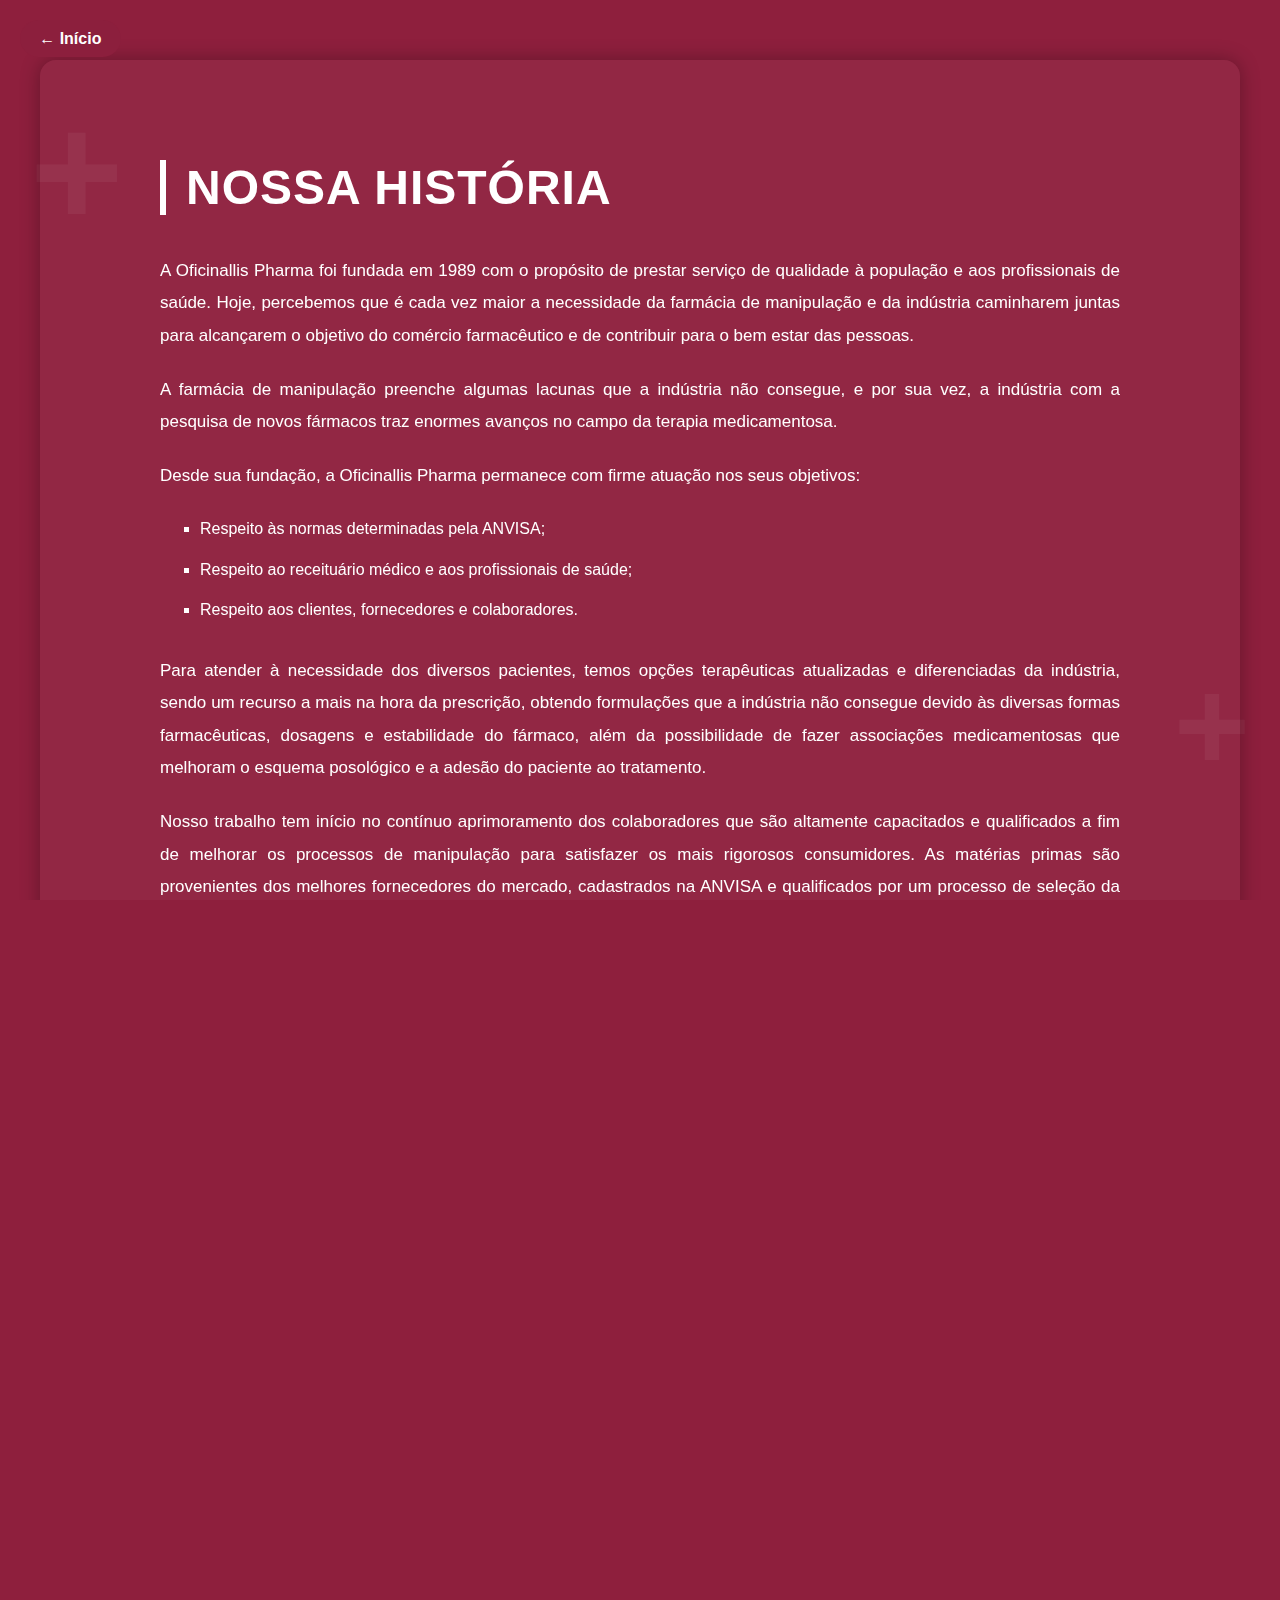
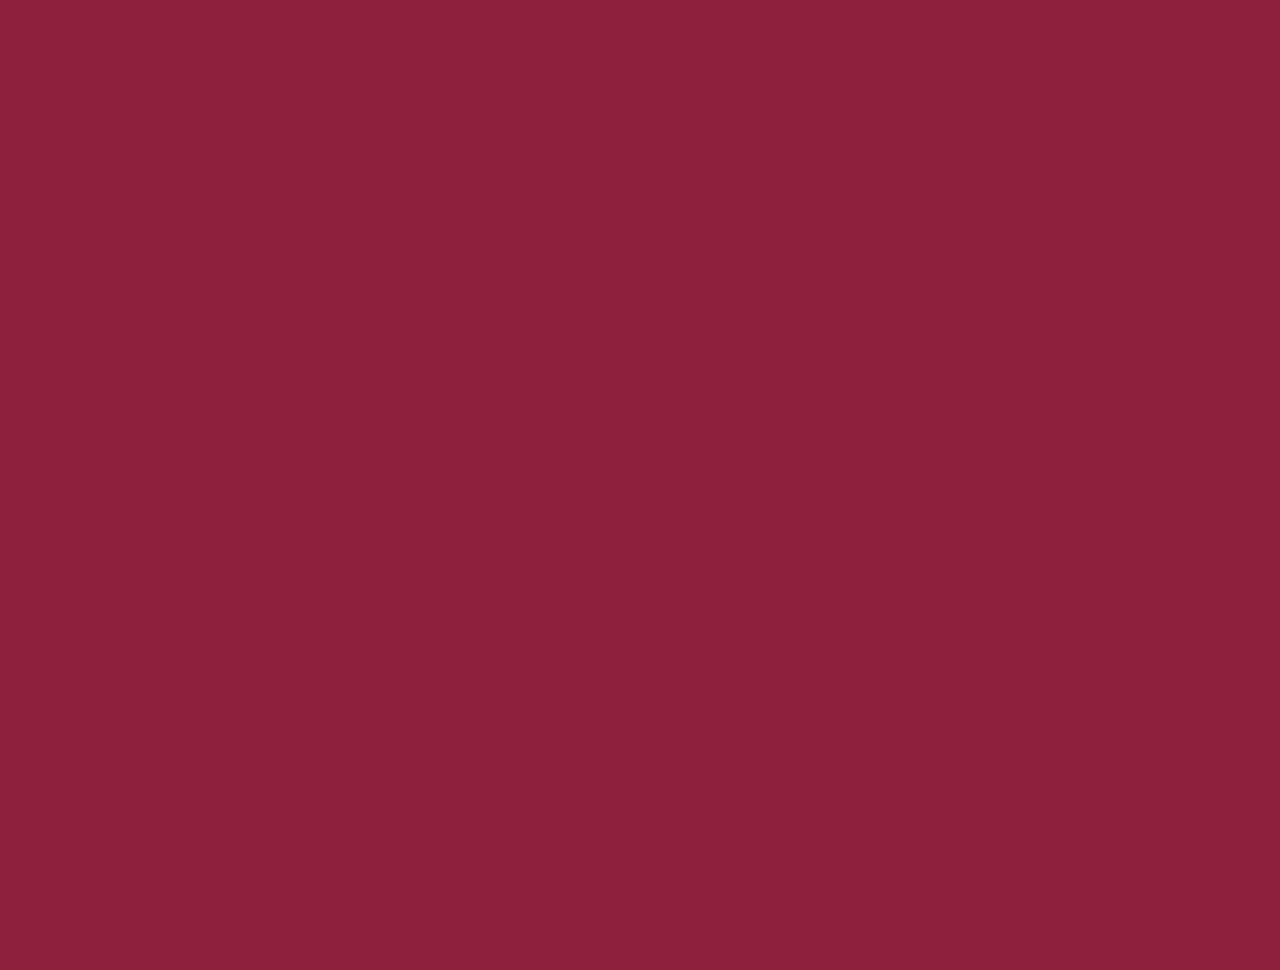
<file: oficinalis.html>
<!DOCTYPE html>
<html lang="pt-BR">
<head>
  <meta charset="UTF-8">
  <title>Nossa História - Oficinallis Pharma</title>
  <style>
    * {
      margin: 0;
      padding: 0;
      box-sizing: border-box;
    }

    html, body {
      height: 100%;
      font-family: 'Segoe UI', Tahoma, Geneva, Verdana, sans-serif;
      background-color: #8e1f3d;
      color: white;
      overflow-y: auto;
    }

    .background-plus {
      position: absolute;
      top: 0;
      left: 0;
      width: 100%;
      height: 100%;
      z-index: 0;
      pointer-events: none;
    }

    .background-plus .plus {
      position: absolute;
      font-size: 160px;
      font-weight: bold;
      color: rgba(255, 255, 255, 0.05);
      font-family: Arial, sans-serif;
    }

    .plus.one {
      top: 80px;
      left: 30px;
    }

    .plus.two {
      bottom: 100px;
      right: 30px;
      font-size: 130px;
    }

    .container {
      position: relative;
      z-index: 1;
      padding: 100px 120px;
      max-width: 1200px;
      margin: 60px auto;
      background: rgba(255, 255, 255, 0.04);
      border-radius: 16px;
      box-shadow: 0 0 20px rgba(0, 0, 0, 0.3);
    }

    h1 {
      font-size: 48px;
      font-weight: bold;
      margin-bottom: 40px;
      border-left: 6px solid #fff;
      padding-left: 20px;
      text-transform: uppercase;
      letter-spacing: 1px;
    }

    p {
      font-size: 17px;
      line-height: 1.9;
      margin-bottom: 22px;
      text-align: justify;
    }

    ul {
      margin: 10px 0 30px 40px;
      list-style: square;
    }

    ul li {
      margin-bottom: 12px;
      line-height: 1.8;
    }

    @media (max-width: 768px) {
      .container {
        padding: 60px 30px;
      }

      h1 {
        font-size: 36px;
        padding-left: 15px;
      }
    }

    .mv-section {
  background-color: white;
  padding: 4rem 2rem;
  text-align: center;
}

.mv-container {
  display: flex;
  justify-content: space-evenly;
  gap: 5rem;
  flex-wrap: wrap;
  max-width: 1400px;
  margin: 0 auto;
}

.mv-item {
  flex: 1 1 300px;
  max-width: 380px;
}

.mv-icon {
  width: 80px;
  height: 80px;
  background-color: #8c1f3d;
  border-radius: 0 50% 50% 50%;
  display: flex;
  align-items: center;
  justify-content: center;
  margin: 0 auto 1rem;
  transition: background-color 0.3s ease;
}

.mv-icon:hover {
  background-color: #333;
}

.mv-icon svg {
  width: 34px;
  height: 34px;
}

.mv-item h3 {
  font-size: 1.2rem;
  color: #333;
  margin-bottom: 1rem;
  letter-spacing: 1px;
}

.mv-item p {
  color: #555;
  font-size: 1rem;
  line-height: 1.6;
  text-align: center;
}

.salas-section {
  background-color: white;
  padding: 4rem 2rem;
  color: #333;
  text-align: center;
}

.salas-container {
  max-width: 1300px;
  margin: 0 auto;
}

.salas-container h2 {
  font-size: 2.5rem;
  margin-bottom: 1.5rem;
  font-weight: 300;
  letter-spacing: 1px;
}

.salas-container h2 span {
  color: #8c1f3d;
  font-weight: 600;
}

.salas-container p {
  font-size: 1rem;
  line-height: 1.7;
  margin-bottom: 1rem;
  max-width: 1000px;
  margin-left: auto;
  margin-right: auto;
}

.salas-grid {
  margin-top: 3rem;
  display: grid;
  grid-template-columns: repeat(auto-fit, minmax(250px, 1fr));
  gap: 1.5rem;
  justify-content: center;
  align-items: center;
}

.salas-grid img {
  width: 100%;
  height: auto;
  border-radius: 8px;
  object-fit: cover;
  box-shadow: 0 4px 8px rgba(0, 0, 0, 0.1);
  transition: transform 0.3s ease;
}

.salas-grid img:hover {
  transform: scale(1.03);
}

.voltar-btn-container {
  margin-top: 3rem;
  text-align: center;
}

.voltar-btn {
  display: inline-block;
  padding: 0.75rem 2rem;
  background-color: #8c1f3d;
  color: white;
  font-size: 1rem;
  font-weight: bold;
  border-radius: 30px;
  text-decoration: none;
  transition: background-color 0.3s ease, transform 0.2s ease;
}

.voltar-btn:hover {
  background-color: #333;
  transform: translateY(-2px);
}

.voltar-topo {
  position: fixed;
  top: 20px;
  left: 20px;
  background-color: #8c1f3d;
  color: white;
  padding: 0.6rem 1.2rem;
  border-radius: 20px;
  text-decoration: none;
  font-weight: bold;
  z-index: 1000;
  transition: background-color 0.3s ease, transform 0.2s ease;
}

.voltar-topo:hover {
  background-color: #333;
  transform: scale(1.05);
}



  </style>
</head>
<body>

  <a href="index.html" class="voltar-topo" title="Voltar à Página Inicial">← Início</a>

  
  <div class="background-plus">
    <div class="plus one">+</div>
    <div class="plus two">+</div>
  </div>
  <div class="container">
    <h1>Nossa História</h1>
    <p>
      A Oficinallis Pharma foi fundada em 1989 com o propósito de prestar serviço de qualidade à população e aos profissionais de saúde. Hoje, percebemos que é cada vez maior a necessidade da farmácia de manipulação e da indústria caminharem juntas para alcançarem o objetivo do comércio farmacêutico e de contribuir para o bem estar das pessoas.
    </p>
    <p>
      A farmácia de manipulação preenche algumas lacunas que a indústria não consegue, e por sua vez, a indústria com a pesquisa de novos fármacos traz enormes avanços no campo da terapia medicamentosa.
    </p>
    <p>
      Desde sua fundação, a Oficinallis Pharma permanece com firme atuação nos seus objetivos:
    </p>
    <ul>
      <li>Respeito às normas determinadas pela ANVISA;</li>
      <li>Respeito ao receituário médico e aos profissionais de saúde;</li>
      <li>Respeito aos clientes, fornecedores e colaboradores.</li>
    </ul>
    <p>
      Para atender à necessidade dos diversos pacientes, temos opções terapêuticas atualizadas e diferenciadas da indústria, sendo um recurso a mais na hora da prescrição, obtendo formulações que a indústria não consegue devido às diversas formas farmacêuticas, dosagens e estabilidade do fármaco, além da possibilidade de fazer associações medicamentosas que melhoram o esquema posológico e a adesão do paciente ao tratamento.
    </p>
    <p>
      Nosso trabalho tem início no contínuo aprimoramento dos colaboradores que são altamente capacitados e qualificados a fim de melhorar os processos de manipulação para satisfazer os mais rigorosos consumidores. As matérias primas são provenientes dos melhores fornecedores do mercado, cadastrados na ANVISA e qualificados por um processo de seleção da Anfarmag (Associação Nacional de Farmacêuticos Magistrais).
    </p>
    <p>
      Toda matéria prima recebida passa por análise físico-química através do nosso setor de qualidade e da parceria com a PROQUIMO, para a realização de outras análises que exigem maior complexidade. Os procedimentos operacionais são todos padronizados e documentados de acordo com a RDC 67, garantindo as boas práticas de manipulação com qualidade e segurança para o profissional de saúde prescritor e seus pacientes.
    </p>
  </div>

  <section class="mv-section">
    <div class="mv-container">
      <div class="mv-item">
        <div class="mv-icon">
          <svg viewBox="0 0 24 24"><path fill="white" d="M12 3C7 3 2.73 7.11 2 12c.73 4.89 5 9 10 9s9.27-4.11 10-9c-.73-4.89-5-9-10-9zm1 13h-2v-2h2v2zm0-4h-2V7h2v5z"/></svg>
        </div>
        <h3>MISSÃO</h3>
        <p>Manipular medicamentos e dispensá-los com qualidade, atendendo às necessidades individuais de cada cliente promovendo a saúde e o bem estar para garantir a satisfação através da excelência no atendimento.</p>
      </div>
  
      <div class="mv-item">
        <div class="mv-icon">
          <svg viewBox="0 0 24 24"><path fill="white" d="M12 4.5C7.3 4.5 3.2 7.36 1 12c2.2 4.64 6.3 7.5 11 7.5s8.8-2.86 11-7.5c-2.2-4.64-6.3-7.5-11-7.5zm0 13c-2.5 0-4.5-2.24-4.5-5s2-5 4.5-5 4.5 2.24 4.5 5-2 5-4.5 5zm0-2c1.1 0 2-.9 2-2s-.9-2-2-2-2 .9-2 2 .9 2 2 2z"/></svg>
        </div>
        <h3>VISÃO</h3>
        <p>Ser líder e referência nas regiões onde atua em manipulação e medicamentos personalizados, com inovação e tecnologia.</p>
      </div>
  
      <div class="mv-item">
        <div class="mv-icon">
          <svg viewBox="0 0 24 24"><path fill="white" d="M14 2H6a2 2 0 0 0-2 2v18l4-4h6a2 2 0 0 0 2-2V4a2 2 0 0 0-2-2z"/></svg>
        </div>
        <h3>VALORES</h3>
        <p>Respeito e ética profissional; compromisso social; compromisso com os clientes; valorização dos colaboradores; inovação em fórmulas manipuladas com crescimento contínuo e sustentável.</p>
      </div>
    </div>
  </section>
  
  <section class="salas-section">
    <div class="salas-container">
      <h2><span>SALAS</span> ESPECIALIZADAS</h2>
      <p>
        Para cumprir as boas práticas de manipulação exigidas pela <strong>ANVISA</strong>, especialmente nos casos de hormônios, antibióticos e citostáticos, a <strong>OFICINALLIS PHARMA</strong> investiu em tecnologia na construção de salas para a manipulação de cada uma das três classes terapêuticas.
      </p>
      <p>
        As salas (cabines individualizadas) com sistema de exaustão independentes e de eficiência comprovada são dotadas de antecâmara com pressão negativa em relação às áreas adjacentes, sendo projetadas de forma a impedir o lançamento de partículas no laboratório evitando a contaminação cruzada e protegendo o manipulador e o meio ambiente.
      </p>
  
      <div class="salas-grid">
        <img src="mnt/data/sala1.jpg" alt="Sala 1">
        <img src="mnt/data/sala2.jpg" alt="Sala 2">
        <img src="mnt/data/sala3.jpg" alt="Sala 3">
        <img src="mnt/data/sala4.jpg" alt="Sala 4">
        <img src="mnt/data/sala5.jpg" alt="Sala 5">
        <img src="mnt/data/sala6.jpg" alt="Sala 6">
        <img src="mnt/data/sala7.jpg" alt="Sala 7">
        <img src="mnt/data/sala8.jpg" alt="Sala 8">
      </div>
    </div>

    <div class="voltar-btn-container">
      <a href="index.html" class="voltar-btn">← Voltar à Página Inicial</a>
    </div>
    

  </section>
  
  

</body>
</html>
</file>
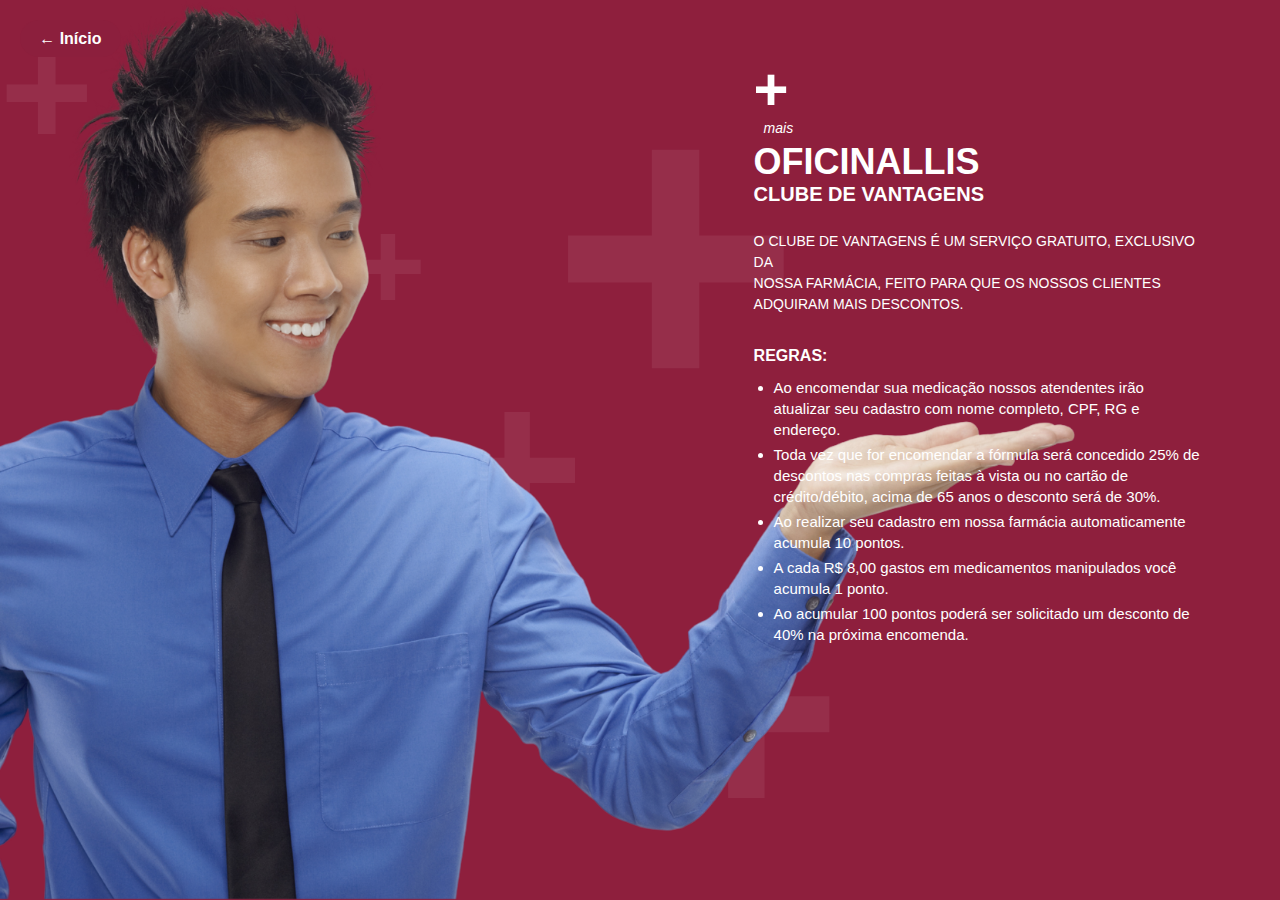
<file: vantagens.html>
<!DOCTYPE html>
<html lang="pt-BR">
<head>
  <meta charset="UTF-8">
  <title>Mais Oficinallis</title>
  <style>
    * {
      margin: 0;
      padding: 0;
      box-sizing: border-box;
    }

    html, body {
      height: 100%;
      font-family: Arial, sans-serif;
      background-color: #8e1f3d;
      color: white;
      overflow: hidden;
      position: relative;
    }

    .background-plus {
      position: absolute;
      top: 0;
      left: 0;
      width: 100%;
      height: 100%;
      z-index: 0;
      pointer-events: none;
    }

    .background-plus .plus {
      position: absolute;
      font-size: 160px;
      font-weight: bold;
      color: rgba(255, 255, 255, 0.07);
      font-family: Arial, sans-serif;
    }

    .plus.one {
      top: 0px;
      left: 0px;
    }

    .plus.two {
      bottom: 0px;
      left: 650px;
      font-size: 330px;
    }

    .plus.three {
      bottom: 300px;
      left: 450px;
      font-size: 230px;
    }

    .plus.four {
      bottom: 560px;
      left: 350px;
      font-size: 130px;
    }

    .plus.five {
      bottom: 400px;
      left: 550px;
      font-size: 430px;
    }

    .container {
      display: flex;
      justify-content: space-between;
      height: 100%;
      padding: 60px 80px 40px 80px;
      position: relative;
      z-index: 1;
    }

    .left {
      position: absolute;
      bottom: 0;
      left: 0;
      height: 100%;
    }

    .left img {
      height: 100%;
      object-fit: contain;
      display: block;
    }

    .right {
      margin-left: auto;
      width: 47%;
      padding-left: 80px;
      z-index: 2;
    }

    .logo {
      margin-bottom: 10px;
    }

    .logo .plus {
      font-size: 60px;
      font-weight: bold;
      line-height: 60px;
    }

    .logo .mais {
      font-style: italic;
      font-size: 14px;
      margin-bottom: 5px;
      display: block;
      margin-left: 10px;
    }

    .logo-text {
      font-size: 36px;
      font-weight: bold;
      margin-top: 5px;
    }

    .subtitle {
      font-size: 20px;
      font-weight: bold;
      margin-top: 0;
      margin-bottom: 25px;
    }

    .description {
      font-size: 14px;
      line-height: 1.5;
      margin-bottom: 30px;
      max-width: 500px;
    }

    .rules {
      font-size: 15px;
      line-height: 1.4;
      max-width: 540px;
    }

    .rules ul {
      list-style-type: disc;
      padding-left: 20px;
    }

    .rules li {
      margin-bottom: 4px;
    }

    .rules strong {
      display: block;
      font-size: 16px;
      margin-bottom: 10px;
    }

    @media screen and (max-width: 1100px) {
      .right {
        padding-left: 40px;
      }
    }

    .voltar-topo {
  position: fixed;
  top: 20px;
  left: 20px;
  background-color: #8c1f3d;
  color: white;
  padding: 0.6rem 1.2rem;
  border-radius: 20px;
  text-decoration: none;
  font-weight: bold;
  z-index: 1000;
  transition: background-color 0.3s ease, transform 0.2s ease;
}

.voltar-topo:hover {
  background-color: #333;
  transform: scale(1.05);
}
  </style>
</head>
<body>

  <a href="index.html" class="voltar-topo" title="Voltar à Página Inicial">← Início</a>

  <div class="background-plus">
    <div class="plus one">+</div>
    <div class="plus two">+</div>
    <div class="plus three">+</div>
    <div class="plus four">+</div>
    <div class="plus five">+</div>
  </div>

  <div class="container">
    <div class="left">
      <img src="mnt/data/homem.png" alt="Homem sorrindo">
    </div>
    <div class="right">
      <div class="logo">
        <div class="plus">+</div>
        <span class="mais">mais</span>
        <div class="logo-text">OFICINALLIS</div>
        <div class="subtitle">CLUBE DE VANTAGENS</div>
      </div>
      <div class="description">
        O CLUBE DE VANTAGENS É UM SERVIÇO GRATUITO, EXCLUSIVO DA<br>
        NOSSA FARMÁCIA, FEITO PARA QUE OS NOSSOS CLIENTES ADQUIRAM MAIS DESCONTOS.
      </div>
      <div class="rules">
        <strong>REGRAS:</strong>
        <ul>
          <li>Ao encomendar sua medicação nossos atendentes irão atualizar seu cadastro com nome completo, CPF, RG e endereço.</li>
          <li>Toda vez que for encomendar a fórmula será concedido 25% de descontos nas compras feitas à vista ou no cartão de crédito/débito, acima de 65 anos o desconto será de 30%.</li>
          <li>Ao realizar seu cadastro em nossa farmácia automaticamente acumula 10 pontos.</li>
          <li>A cada R$ 8,00 gastos em medicamentos manipulados você acumula 1 ponto.</li>
          <li>Ao acumular 100 pontos poderá ser solicitado um desconto de 40% na próxima encomenda.</li>
        </ul>
      </div>
    </div>
  </div>
</body>
</html>
</file>
